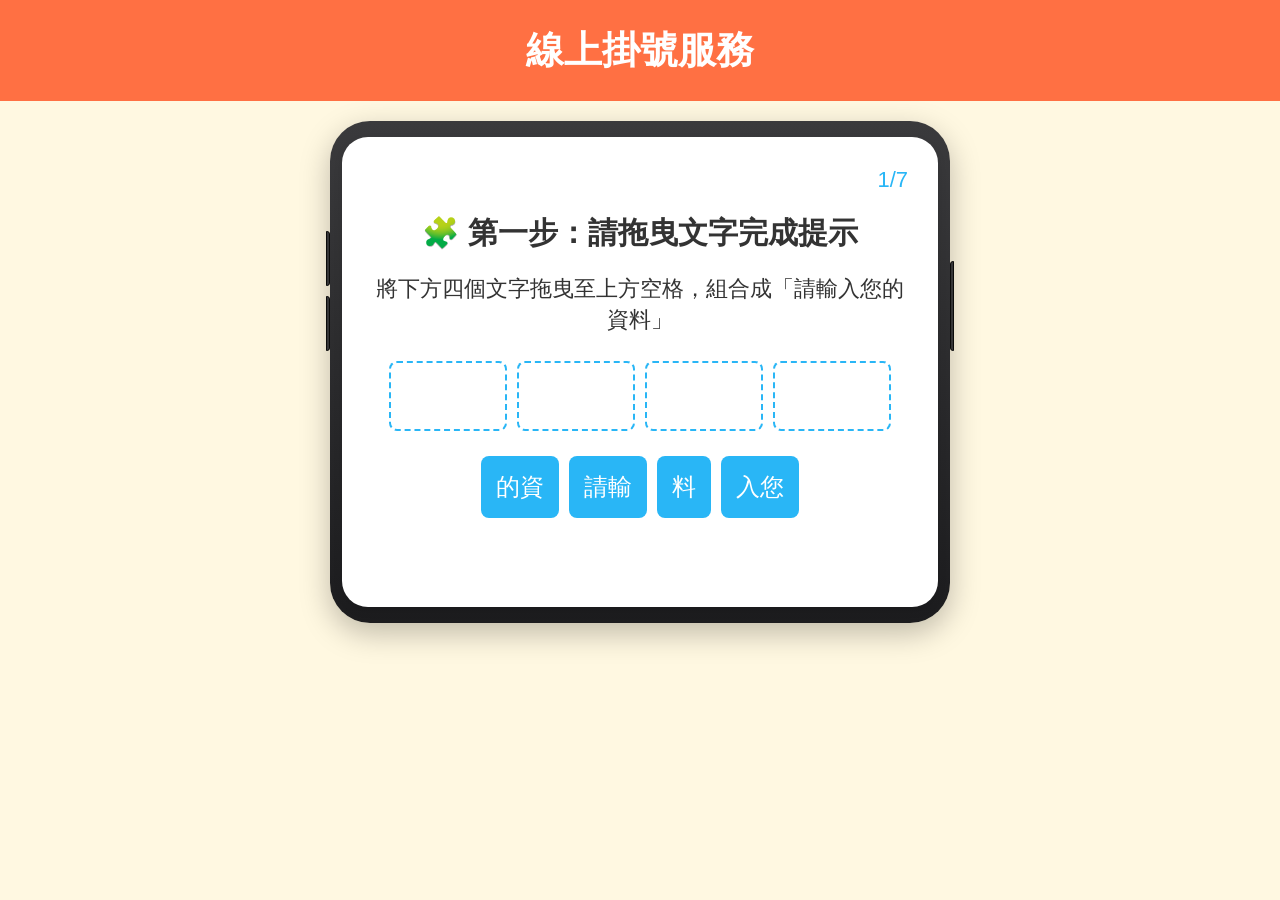
<file: index.html>
<!DOCTYPE html>
<!--
  網頁版掛號模擬器（鮮艷圖示版）

  本版在上一版的基礎上將配色調整得更加鮮艷，並重新加入小圖示使畫面更活潑。色彩更明亮，但仍維持高對比度與大按鈕、大字體等無障礙設計。
  根據 W3C 的建議，文字與背景需要有足夠的對比度才能讓使用者清楚閱讀內容【206026667713543†L131-L149】。
  主色調採用橙色與天藍色，背景為柔和的淺黃色，圖示採用 Emoji 裝飾於標題與按鈕，使操作更加直觀。
-->
<html lang="zh-Hant">
<head>
  <meta charset="UTF-8">
  <meta name="viewport" content="width=device-width, initial-scale=1.0">
  <title>線上掛號服務</title>
  <link rel="stylesheet" href="style.css">
</head>
<body>
  <header class="header">線上掛號服務</header>
  <div id="app">
    <div class="phone-frame">
      <div class="side-btn power-btn" aria-hidden="true"></div>
      <div class="side-btn volume-up" aria-hidden="true"></div>
      <div class="side-btn volume-down" aria-hidden="true"></div>
    <div class="card">
      <div class="progress" id="progress"></div>
      <!-- 返回上一頁按鈕：當在第 2 關以上時顯示 -->
      <button id="backBtn" class="btn btn-secondary hidden" aria-label="返回上一頁" style="width: 40%; min-height: var(--btn-height); align-self: flex-start; margin-bottom: 10px;">⬅️ 返回</button>

      <!-- 第 1 關：拼圖組合後輸入基本資料 -->
      <div class="step" id="step-1">
        <div class="title">🧩 第一步：請拖曳文字完成提示</div>
        <div id="puzzleSection" style="width: 100%; display: flex; flex-direction: column; align-items: center;">
          <div class="description">將下方四個文字拖曳至上方空格，組合成「請輸入您的資料」</div>
          <div class="drop-row" style="display: flex; justify-content: center; width: 100%; margin-bottom: 15px;">
            <div class="drop-slot" data-target="請輸" aria-label="請輸"></div>
            <div class="drop-slot" data-target="入您" aria-label="入您"></div>
            <div class="drop-slot" data-target="的資" aria-label="的資"></div>
            <div class="drop-slot" data-target="料" aria-label="料"></div>
          </div>
          <div class="drag-row" style="display: flex; justify-content: center; width: 100%; flex-wrap: wrap;">
            <div class="drag-item" draggable="true" data-value="的資" aria-label="拖曳 的資">的資</div>
            <div class="drag-item" draggable="true" data-value="請輸" aria-label="拖曳 請輸">請輸</div>
            <div class="drag-item" draggable="true" data-value="料" aria-label="拖曳 料">料</div>
            <div class="drag-item" draggable="true" data-value="入您" aria-label="拖曳 入您">入您</div>
          </div>
          <div id="puzzleMsg" class="description" style="color: red; min-height: 24px; margin-top: 10px;"></div>
        </div>
        <!-- 輸入區：拼圖完成後顯示 -->
        <div id="inputSection1" class="input-section hidden" style="width: 100%; display: flex; flex-direction: column; align-items: center;">
          <div class="title" style="font-size: var(--font-title); margin-bottom: 10px;">✍️ 完成拼圖後輸入資料</div>
          <input id="idInput" class="large-input" type="text" placeholder="請輸入身分證字號" aria-label="身分證字號輸入" maxlength="10">
          <input id="dobInput" class="large-input" type="text" placeholder="請輸入出生年月日(如:0400101)" aria-label="出生年月日輸入" maxlength="7">
          <button id="autoFillBtn" class="btn btn-secondary" aria-label="自動填寫假資料">✨ 點我自動填寫假資料</button>
          <button id="nextBtn1" class="btn btn-primary hidden" aria-label="下一步">下一步</button>
        </div>
      </div>

      <!-- 第 2 關：掛號方式配對 -->
      <div class="step" id="step-2">
        <div class="title">請拖曳文字選擇掛號方式</div>
        <div class="description">將下方的「移動掛號」拖曳至您想選擇的方式</div>
        <div style="width: 100%; display: flex; justify-content: space-around; margin-bottom: 20px;">
          <div class="method-drop" data-value="網路掛號" aria-label="網路掛號" style="flex: 1; margin: 5px; min-height: var(--btn-height); background-color: #fff; border: 2px dashed var(--secondary-color); border-radius: var(--border-radius); display: flex; align-items: center; justify-content: center; font-size: var(--font-btn); color: var(--text-color);">
            網路掛號
          </div>
          <div class="method-drop" data-value="行動掛號" aria-label="行動掛號" style="flex: 1; margin: 5px; min-height: var(--btn-height); background-color: #fff; border: 2px dashed var(--secondary-color); border-radius: var(--border-radius); display: flex; align-items: center; justify-content: center; font-size: var(--font-btn); color: var(--text-color);">
            行動掛號
          </div>
        </div>
        <div style="width: 100%; display: flex; justify-content: center; margin-bottom: 20px;">
          <div id="methodItem" class="drag-item" draggable="true" style="background-color: var(--primary-color); color: white; padding: 15px; border-radius: var(--border-radius); font-size: var(--font-btn); text-align: center; min-width: 60%; cursor: grab;" aria-label="移動掛號">
            移動掛號
          </div>
        </div>
        <button id="methodConfirmBtn" class="btn btn-primary hidden" aria-label="確定">確定</button>
        <!-- 顯示所選掛號方式的提示文字 -->
        <div id="methodMsg" class="description" style="color: var(--primary-color); min-height: 28px; margin-top: 10px;"></div>
      </div>

      <!-- 第 3 關：翻牌選擇看診科別 -->
      <div class="step" id="step-3">
        <div class="title">請翻開卡片選擇科別</div>
        <div id="departmentsFlip" class="flip-container" style="width: 100%; display: flex; flex-wrap: wrap; justify-content: center; gap: 10px; margin-bottom: 10px;">
          <div class="flip-card" data-dept="家醫科" aria-label="家醫科卡片">
            <div class="card-inner">
              <div class="card-front">🩺</div>
              <div class="card-back">家醫科</div>
            </div>
          </div>
          <div class="flip-card" data-dept="心臟內科" aria-label="心臟內科卡片">
            <div class="card-inner">
              <div class="card-front">❤️</div>
              <div class="card-back">心臟內科</div>
            </div>
          </div>
          <div class="flip-card" data-dept="骨科" aria-label="骨科卡片">
            <div class="card-inner">
              <div class="card-front">🦴</div>
              <div class="card-back">骨科</div>
            </div>
          </div>
          <div class="flip-card" data-dept="眼科" aria-label="眼科卡片">
            <div class="card-inner">
              <div class="card-front">👁️</div>
              <div class="card-back">眼科</div>
            </div>
          </div>
          <div class="flip-card" data-dept="耳鼻喉科" aria-label="耳鼻喉科卡片">
            <div class="card-inner">
              <div class="card-front">👂</div>
              <div class="card-back">耳鼻喉科</div>
            </div>
          </div>
          <div class="flip-card" data-dept="營養諮詢科" aria-label="營養諮詢科卡片">
            <div class="card-inner">
              <div class="card-front">🥗</div>
              <div class="card-back">營養諮詢科</div>
            </div>
          </div>
          <div class="flip-card" data-dept="牙科" aria-label="牙科卡片">
            <div class="card-inner">
              <div class="card-front">🦷</div>
              <div class="card-back">牙科</div>
            </div>
          </div>
          <div class="flip-card" data-dept="復健科" aria-label="復健科卡片">
            <div class="card-inner">
              <div class="card-front">💆</div>
              <div class="card-back">復健科</div>
            </div>
          </div>
        </div>
        <button id="deptConfirmBtn" class="btn btn-primary hidden" aria-label="科別確定">確定</button>
      </div>

      <!-- 第 4 關：選擇醫師 -->
      <div class="step" id="step-4">
        <div class="title">請選擇醫師</div>
        <div class="description">以下是<span id="deptNameHint"></span>的醫師，請點選一位您想看診的醫師。</div>
        <div id="doctorList" style="width: 100%; display: flex; flex-direction: column; align-items: center; gap: 10px; margin-bottom: 10px;"></div>
        <button id="doctorConfirmBtn" class="btn btn-primary hidden" aria-label="確定醫師選擇">確定</button>
        <!-- 新增重新選擇醫師的按鈕：當選到醫師後，可重新開始遊戲 -->
        <button id="restartDoctorBtn" class="btn btn-secondary hidden" aria-label="重新選擇醫師" style="margin-top: 10px;">重新選擇</button>
        <!-- 顯示所選醫師的提示文字 -->
        <div id="doctorMsg" class="description" style="color: var(--secondary-color); min-height: 28px; margin-top: 10px;"></div>
      </div>

      <!-- 第 5 關：輸入日期與選擇時段 -->
      <div class="step" id="step-5">
        <div class="title">請選擇看診日期與時間</div>
        <div class="description" id="dateHint">請選擇看診日期：</div>
        <!-- 日期選項：依所選醫師產生 3 個間隔 2~3 天的可預約日期 -->
        <div id="dateOptions" style="width: 100%; display: flex; flex-wrap: wrap; justify-content: center; gap: 10px; margin-bottom: 20px;"></div>
        <!-- 時間選擇：提供四個固定的熱門時段按鈕 -->
        <div id="timeOptions" style="width: 100%; display: flex; flex-direction: column; align-items: center; gap: 10px; margin-bottom: 10px;">
          <div class="description">請選擇看診時間：</div>
          <div style="display: flex; flex-wrap: wrap; justify-content: center; gap: 10px; width: 100%;">
            <button class="btn btn-category time-btn" data-time="08:00" aria-label="上午08:00">上午 08:00</button>
            <button class="btn btn-category time-btn" data-time="10:00" aria-label="上午10:00">上午 10:00</button>
            <button class="btn btn-category time-btn" data-time="14:00" aria-label="下午14:00">下午 14:00</button>
            <button class="btn btn-category time-btn" data-time="16:00" aria-label="下午16:00">下午 16:00</button>
          </div>
        </div>
        <!-- 連接日期與時間的提示線：顯示所選日期與時段 -->
        <div id="timeConnection" class="description hidden" style="margin: 10px 0; font-size: var(--font-body); color: var(--primary-color);"></div>
        <button id="nextBtn5" class="btn btn-primary hidden" aria-label="下一步">下一步</button>
      </div>

      <!-- 第 6 關：按鍵盤選擇初診或複診 -->
      <div class="step" id="step-6">
        <div class="title">請選擇初診或複診</div>
        <div class="description">如果要選擇初診，請按鍵盤上的 A 鍵；如果要選擇複診，請按鍵盤上的 L 鍵。</div>
        <!-- 顯示按下的鍵與選擇結果 -->
        <div id="keyboardMsg" class="description" style="min-height: 30px; margin-top: 10px;"></div>
        <!-- 重新選擇按鈕：允許長輩重新按鍵選擇 -->
        <button id="visitRenewBtn" class="btn btn-secondary hidden" aria-label="重新選擇初診或複診">重新選擇</button>
        <!-- 確認按鈕：當完成選擇後顯示，進入下一步 -->
        <button id="visitConfirmBtn" class="btn btn-primary hidden" aria-label="確認初診或複診">下一步</button>
      </div>

      <!-- 第 7 關：掛號成功與截圖教學 -->
      <div class="step" id="step-7">
        <div class="title">🎉 掛號成功！</div>
        <div class="description" id="successMsg"></div>
        <div class="description" style="border: 2px dashed var(--primary-color); padding: 20px; border-radius: var(--border-radius);">
          【截圖小教學】看診號碼別忘記！請同時按下手機旁邊的『電源鍵』 + 『音量減低鍵』，把這個畫面拍下來喔！
        </div>
        <button id="screenshotBtn" class="btn btn-primary" aria-label="模擬手機截圖">📸 模擬手機截圖</button>
        <div id="finalMsg" class="final-message" style="display: none;">太棒了！您已經學會網路掛號囉！</div>
        <button id="restartBtn" class="btn btn-secondary hidden" aria-label="重新練習">🔄 重新練習</button>
      </div>
    </div> <!-- card 結束 -->
    </div> <!-- phone-frame 結束 -->
  </div> <!-- app 結束 -->

  <!-- 模態視窗（行動掛號提示） -->
  <div class="modal-overlay" id="modal">
    <div class="modal-content">
      <p>小知識：『行動掛號』通常是指要另外下載醫院的 APP 喔！為了方便，我們今天先練習免下載的『網路掛號』，請點另一個按鈕試試看！</p>
      <button id="modalCloseBtn" class="btn btn-primary">好的！</button>
    </div>
  </div>

  <!-- 閃光效果 -->
  <div id="flash" class="flash"></div>

  <!-- confetti 容器 -->
  <div id="confetti-container"></div>

  <script src="script.js"></script>
</body>
</html>
</file>
<file: style.css>
/* 色彩與尺寸設定：使用鮮豔色彩但保持對比度 */
    :root {
      --bg-color: #FFF8E1; /* 淡淡的黃色背景，柔和不刺眼 */
      --primary-color: #FF7043; /* 鮮豔的橙色，適合作為主按鈕與標頭 */
      --secondary-color: #29B6F6; /* 天藍色，作為次按鈕配色 */
      --text-color: #333333; /* 深色文字 */
      --btn-height: 70px;
      --btn-width: 90%;
      --font-title: 30px;
      --font-body: 22px;
      --font-btn: 24px;
      --border-radius: 8px;
    }

    * {
      box-sizing: border-box;
      margin: 0;
      padding: 0;
      font-family: "Arial", sans-serif;
    }

    body {
      background-color: var(--bg-color);
      color: var(--text-color);
      display: flex;
      flex-direction: column;
      align-items: center;
      min-height: 100vh;
      overflow-x: hidden;
    }

    /* 頁面標頭 */
    .header {
      width: 100%;
      background-color: var(--primary-color);
      color: white;
      padding: 25px 0;
      text-align: center;
      font-size: calc(var(--font-title) + 8px);
      font-weight: bold;
    }

    #app {
      width: 100%;
      max-width: 640px;
      display: flex;
      flex-direction: column;
      align-items: center;
      padding: 0 10px;
    }

    /* 手機外框：模擬 iPhone 機身，側邊帶有電源鍵與音量鍵 */
    .phone-frame {
      position: relative;
      width: 100%;
      max-width: 620px;
      background: linear-gradient(180deg, #3a3a3c, #1c1c1e);
      border-radius: 40px;
      padding: 16px 12px;
      margin-top: 20px;
      box-shadow: 0 10px 30px rgba(0,0,0,0.25);
    }

    .side-btn {
      position: absolute;
      background-color: #2c2c2e;
      border: 1px solid #0a0a0a;
      box-shadow: inset 0 0 2px rgba(255,255,255,0.15);
    }

    /* 右側電源鍵 */
    .power-btn {
      right: -4px;
      top: 140px;
      width: 4px;
      height: 90px;
      border-radius: 3px 0 0 3px;
    }

    /* 左側音量鍵（上：增加，下：減少） */
    .volume-up {
      left: -4px;
      top: 110px;
      width: 4px;
      height: 55px;
      border-radius: 0 3px 3px 0;
    }
    .volume-down {
      left: -4px;
      top: 175px;
      width: 4px;
      height: 55px;
      border-radius: 0 3px 3px 0;
    }

    .card {
      background-color: #ffffff;
      width: 100%;
      border-radius: 26px;
      box-shadow: 0 4px 8px rgba(0,0,0,0.1);
      padding: 30px;
      margin-top: 0;
      display: flex;
      flex-direction: column;
      align-items: center;
    }

    .progress {
      width: 100%;
      font-size: var(--font-body);
      margin-bottom: 20px;
      text-align: right;
      color: var(--secondary-color);
    }

    .step {
      width: 100%;
      display: none;
      flex-direction: column;
      align-items: center;
    }

    .step.active {
      display: flex;
    }

    .title {
      font-size: var(--font-title);
      font-weight: bold;
      margin-bottom: 20px;
      text-align: center;
    }

    .description {
      font-size: var(--font-body);
      margin-bottom: 20px;
      text-align: center;
      line-height: 1.4;
    }

    .large-input {
      width: 95%;
      height: var(--btn-height);
      font-size: var(--font-body);
      padding: 10px 15px;
      border: 2px solid var(--secondary-color);
      border-radius: var(--border-radius);
      margin-bottom: 15px;
    }

    .btn {
      width: var(--btn-width);
      min-height: var(--btn-height);
      font-size: var(--font-btn);
      font-weight: bold;
      color: white;
      border: none;
      border-radius: var(--border-radius);
      margin: 10px 0;
      cursor: pointer;
      text-align: center;
      display: flex;
      align-items: center;
      justify-content: center;
    }

    .btn-primary { background-color: var(--primary-color); }
    .btn-secondary { background-color: var(--secondary-color); }
    .btn-category { background-color: var(--primary-color); }
    .btn-date { background-color: var(--secondary-color); }

    /* 選擇時段按鈕高亮顯示 */
    .time-btn.selected {
      background-color: var(--secondary-color);
      color: white;
    }
    /* 日期選項按鈕：預設樣式與選取後高亮顯示 */
    .date-btn {
      width: auto;
      min-width: 28%;
      flex: 1 1 28%;
      padding: 0 10px;
    }
    .date-btn.selected {
      background-color: var(--secondary-color);
      color: white;
      box-shadow: 0 0 0 3px rgba(41,182,246,0.4);
    }
    /* 選擇字母按鈕高亮顯示 */
    .letter-btn.selected {
      background-color: var(--secondary-color);
      color: white;
    }

    .hidden { display: none !important; }

    .modal-overlay {
      position: fixed;
      top: 0;
      left: 0;
      width: 100%;
      height: 100%;
      background-color: rgba(0, 0, 0, 0.6);
      display: none;
      align-items: center;
      justify-content: center;
      z-index: 1000;
    }

    .modal-overlay.active { display: flex; }

    .modal-content {
      background-color: #ffffff;
      padding: 30px;
      border-radius: var(--border-radius);
      max-width: 90%;
      text-align: center;
      box-shadow: 0 4px 8px rgba(0,0,0,0.3);
    }

    .modal-content p {
      font-size: var(--font-body);
      margin-bottom: 20px;
      color: var(--text-color);
    }

    .flash {
      position: fixed;
      top: 0;
      left: 0;
      width: 100%;
      height: 100%;
      background-color: white;
      pointer-events: none;
      opacity: 0;
      z-index: 2000;
    }

    #confetti-container {
      position: fixed;
      top: 0;
      left: 0;
      width: 100%;
      height: 100%;
      pointer-events: none;
      z-index: 1500;
      overflow: hidden;
    }

    .confetti {
      position: absolute;
      width: 10px;
      height: 14px;
      background-color: red;
      opacity: 0.8;
      transform: rotate(45deg);
      border-radius: 2px;
      animation: fall 3s linear forwards;
    }

    /* 拼圖拖曳與掛號方式配對樣式 */
    .drag-item {
      background-color: var(--secondary-color);
      color: white;
      padding: 15px;
      margin: 5px;
      font-size: var(--font-btn);
      border-radius: var(--border-radius);
      cursor: grab;
      display: flex;
      align-items: center;
      justify-content: center;
    }
    .drag-item.hidden {
      display: none;
    }
    .drop-slot {
      border: 2px dashed var(--secondary-color);
      background-color: #fff;
      width: 22%;
      min-height: var(--btn-height);
      margin: 5px;
      border-radius: var(--border-radius);
      display: flex;
      align-items: center;
      justify-content: center;
      font-size: var(--font-btn);
      color: var(--text-color);
    }
    .drop-slot.filled {
      background-color: var(--secondary-color);
      color: white;
      border-style: solid;
    }
    .method-drop.selected-method {
      background-color: var(--primary-color);
      color: white;
      border-style: solid;
      /* 被選擇的掛號方式提供更明顯的視覺提醒 */
      box-shadow: 0 0 0 3px rgba(255,112,67,0.4);
    }

    /* 掛號方式提示文字：加大字體與粗體顯示，讓選擇結果一目瞭然 */
    #methodMsg {
      font-size: calc(var(--font-body) + 2px);
      font-weight: bold;
      color: var(--primary-color);
      text-align: center;
    }

    /* 醫師選擇提示文字 */
    #doctorMsg {
      font-size: calc(var(--font-body) + 2px);
      font-weight: bold;
      color: var(--secondary-color);
      text-align: center;
    }

    /* 醫師清單項目：定義在後方重寫現有樣式 */
    /* 翻牌卡片樣式 */
    .flip-card {
      width: 45%;
      max-width: 45%;
      height: 130px;
      perspective: 1000px;
      cursor: pointer;
    }
    .card-inner {
      position: relative;
      width: 100%;
      height: 100%;
      transition: transform 0.6s;
      transform-style: preserve-3d;
    }
    .flip-card.flipped .card-inner {
      transform: rotateY(180deg);
    }
    .card-front,
    .card-back {
      position: absolute;
      width: 100%;
      height: 100%;
      backface-visibility: hidden;
      display: flex;
      align-items: center;
      justify-content: center;
      font-size: var(--font-btn);
      border: 2px solid var(--secondary-color);
      border-radius: var(--border-radius);
    }
    .card-front {
      background-color: var(--secondary-color);
      color: white;
      font-size: 52px; /* 放大圖示 */
    }
    .card-back {
      background-color: var(--primary-color);
      color: white;
      transform: rotateY(180deg);
      font-size: calc(var(--font-btn) + 6px); /* 放大翻牌後文字 */
      font-weight: bold;
    }
    .flip-card.selected .card-back {
      border: 4px solid #FFC107;
    }

    /* 選醫師清單樣式：使用白色底與邊框，提高對比；當前選中的醫師以次要色高亮 */
    .doctor-item {
      background-color: #ffffff;
      color: var(--text-color);
      width: 90%;
      min-height: var(--btn-height);
      display: flex;
      align-items: center;
      justify-content: center;
      font-size: var(--font-btn);
      border-radius: var(--border-radius);
      border: 2px solid var(--secondary-color);
      cursor: pointer;
    }
    .doctor-item.active {
      background-color: var(--secondary-color);
      color: white;
    }

    @keyframes fall {
      0% { transform: translateY(-100vh) rotate(0deg); opacity: 1; }
      100% { transform: translateY(100vh) rotate(360deg); opacity: 0; }
    }

    /* 掛號成功訊息：放大字體、加寬行距與字距，提升閱讀舒適度 */
    #successMsg {
      font-size: calc(var(--font-body) + 8px);
      line-height: 2;
      letter-spacing: 1.5px;
      text-align: center;
      margin-bottom: 24px;
    }
    #successMsg strong {
      color: var(--primary-color);
      font-size: calc(var(--font-body) + 10px);
    }

    .final-message {
      font-size: var(--font-body);
      font-weight: bold;
      color: var(--primary-color);
      margin-top: 20px;
      text-align: center;
    }

    @media (max-width: 480px) {
      :root {
        --font-title: 26px;
        --font-body: 18px;
        --font-btn: 22px;
        --btn-height: 60px;
      }
    }
</file>
